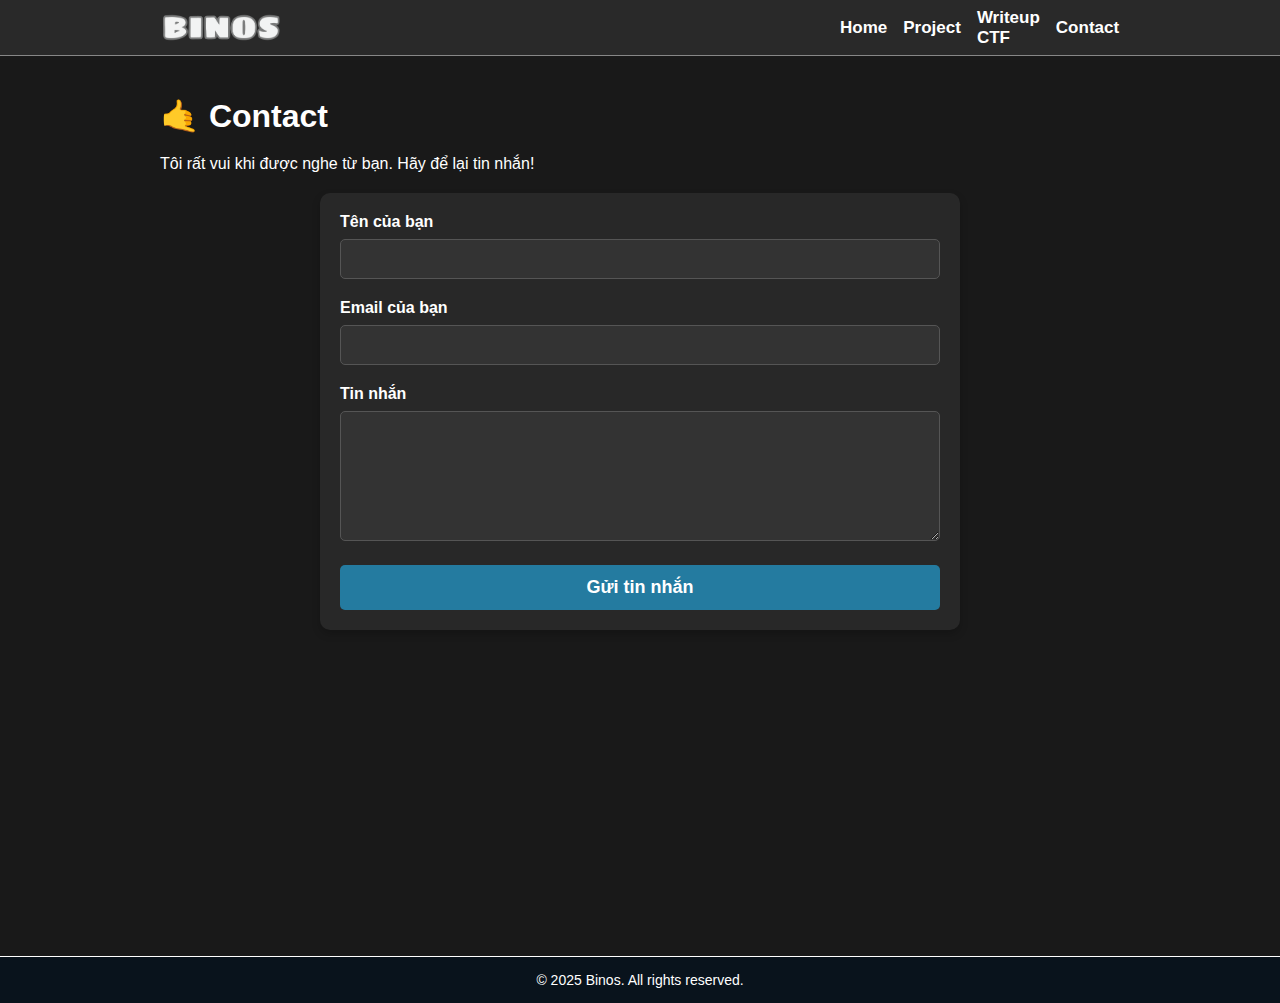
<file: contact.html>
<!DOCTYPE html>
<html lang="en">
<head>
    <meta charset="UTF-8">
    <meta name="viewport" content="width=device-width, initial-scale=1.0">
    <title>Contact | Binos</title>
    <link rel="icon" type="image/png" sizes="16x16" href="./assets/images/favicons/favicon-16x16.png">
    <meta name="msapplication-TileColor" content="#ffffff">
    <meta name="theme-color" content="#ffffff">
    <link rel="stylesheet" href="css/style.css">
    <link rel="stylesheet" href="css/header.css">
    <link rel="stylesheet" href="css/footer.css">
    <link rel="stylesheet" href="css/contact.css">
</head>

<body>
    <header>
        <div id="image_logo">
            <a href="./index.html">
                <img src="assets/images/logo.png" alt="logo">
            </a>
        </div>
        <nav class="nav">
            <ul class="nav_links">
                <li class="nav_links-item"><a href="./index.html">Home</a></li>
                <li class="nav_links-item"><a href="./project.html">Project</a></li>
                <li class="nav_links-item"><a href="./writeup.html">Writeup CTF</a></li>
                <li class="nav_links-item"><a href="./contact.html">Contact</a></li>
            </ul>
        </nav>
    </header>

    <main id="contact-container">
        <h1>🤙 Contact</h1>
        <p>Tôi rất vui khi được nghe từ bạn. Hãy để lại tin nhắn!</p>
        <form action="#" method="POST" id="contact-form">
            <div class="form-group">
                <label for="name">Tên của bạn</label>
                <input type="text" id="name" name="name" required>
            </div>
            <div class="form-group">
                <label for="email">Email của bạn</label>
                <input type="email" id="email" name="email" required>
            </div>
            <div class="form-group">
                <label for="message">Tin nhắn</label>
                <textarea id="message" name="message" rows="6" required></textarea>
            </div>
            <button type="submit" class="btn">Gửi tin nhắn</button>
        </form>
    </main>

    <footer>
        <p>&copy; 2025 Binos. All rights reserved.</p>
    </footer>
</body>
</html>
</file>
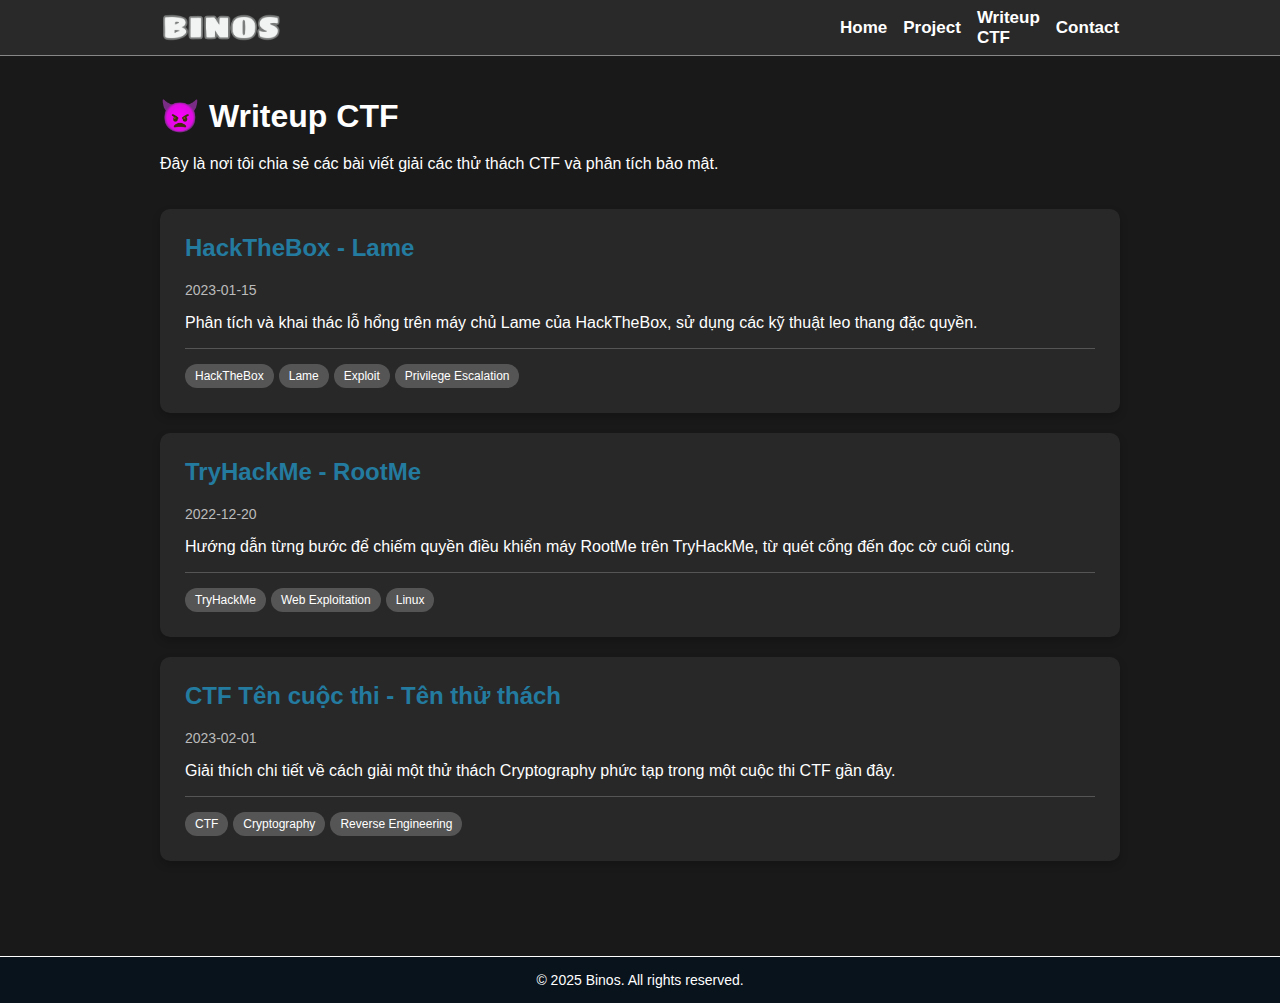
<file: writeup.html>
<!DOCTYPE html>
<html lang="en">
<head>
    <meta charset="UTF-8">
    <meta name="viewport" content="width=device-width, initial-scale=1.0">
    <title>Writeup-CTF | Binos</title>
    <link rel="icon" type="image/png" sizes="16x16" href="./assets/images/favicons/favicon-16x16.png">
    <meta name="msapplication-TileColor" content="#ffffff">
    <meta name="theme-color" content="#ffffff">
    <link rel="stylesheet" href="css/style.css">
    <link rel="stylesheet" href="css/header.css">
    <link rel="stylesheet" href="css/footer.css">
    <link rel="stylesheet" href="css/writeup.css">
</head>

<body>
    <header>
        <div id="image_logo">
            <a href="./index.html">
                <img src="assets/images/logo.png" alt="logo">
            </a>
        </div>
        <nav class="nav">
            <ul class="nav_links">
                <li class="nav_links-item"><a href="./index.html">Home</a></li>
                <li class="nav_links-item"><a href="./project.html">Project</a></li>
                <li class="nav_links-item"><a href="./writeup.html">Writeup CTF</a></li>
                <li class="nav_links-item"><a href="./contact.html">Contact</a></li>
            </ul>
        </nav>
    </header>

    <main id="writeup-container">
        <h1>👿 Writeup CTF</h1>
        <p>Đây là nơi tôi chia sẻ các bài viết giải các thử thách CTF và phân tích bảo mật.</p>
        <div id="writeup-list-container">
            </div>
    </main>

    <footer>
        <p>&copy; 2025 Binos. All rights reserved.</p>
    </footer>

    <script src="./js/writeup.js"></script>
</body>
</html>
</file>
<file: css/style.css>
:root{
    --primary-color: #09131c;
    --secondary-color: #262626;
    --third-color: #247ba0;
    --fourth-color: #292929;
    --background-color: #f4f4f4;
    --text-color: #333;
}
html{
    scroll-behavior: smooth;
    box-sizing: border-box;
    font-family: 'Roboto', sans-serif;
    background-color: var(--background-color);
    color: var(--text-color);
    margin: 0;
    padding: 0;
    font-size: 16px;
    height: 100vh;
}
body{
    width: 100%;
    margin: 0;
    padding: 0;
    height: 100%;
    min-height: 100vh;
}
main{
    padding: 20px 160px;
    box-sizing: border-box;
    background-color: rgb(25, 25, 25);
    height: 100%;
}
</file>
<file: css/header.css>
header{
    background-color: var(--fourth-color);
    display: flex;
    justify-content: space-between;
    color: white;
    padding: 0 160px;
    box-shadow: 0 2px 4px rgba(0,0,0,0.1);
    height: 55px;
    border-bottom: #878787 0.3px solid;
}

img{
    width: 100%;
    height: 100%;
    object-fit: contain;
    cursor: pointer;
}
nav{
    width: 30%;
    height: 100%;
    align-items: center;
    align-content: center;
    font-weight: 550;
    font-size: 17px;
}
.nav_links{
    list-style: none;
    display: flex;
    justify-content: space-between;
    justify-items: auto;
    margin: 0;
    padding: 0;
    align-items: center;
}
.nav_links-item{
    border-radius: 5px;
    align-items: center;
    height: 100%;
    display: flex;
    justify-content: center;
    cursor: pointer;
}
.nav_links-item:hover{
    background-color: rgb(120, 120, 120);
    transition: 0.3s;
    box-shadow: 0 2px 4px rgba(0,0,0,0.2);
}
.nav_links-item a{
    text-decoration: none;
    color: rgb(255, 255, 255);
    padding: 8px;
}
</file>
<file: css/footer.css>
footer{
    background-color: var(--primary-color);
    color: white;
    text-align: center;
    position: relative;
    padding: 1px 0;
    bottom: 0;
    width: 100%;
    border-top: white 1px solid;
    font-size: 14px;
}
</file>
<file: css/contact.css>
#contact-container {
    padding: 20px 160px;
    box-sizing: border-box;
    background-color: rgb(25, 25, 25);
    color: white;
}

#contact-container h1 {
    margin-bottom: 20px;
}

#contact-form {
    max-width: 600px;
    margin: 20px auto;
    padding: 20px;
    background-color: rgb(40, 40, 40);
    border-radius: 10px;
    box-shadow: 0 4px 8px rgba(0, 0, 0, 0.2);
}

.form-group {
    margin-bottom: 20px;
}

.form-group label {
    display: block;
    margin-bottom: 8px;
    font-weight: bold;
}

.form-group input,
.form-group textarea {
    width: 100%;
    padding: 10px;
    border: 1px solid #555;
    border-radius: 5px;
    background-color: #333;
    color: white;
    font-size: 16px;
    box-sizing: border-box; /* Đảm bảo padding không làm thay đổi kích thước tổng thể */
}

.form-group input:focus,
.form-group textarea:focus {
    outline: none;
    border-color: var(--third-color);
    box-shadow: 0 0 5px var(--third-color);
}

.btn {
    display: block;
    width: 100%;
    padding: 12px;
    font-size: 18px;
    font-weight: bold;
    color: white;
    background-color: var(--third-color);
    border: none;
    border-radius: 5px;
    cursor: pointer;
    transition: background-color 0.3s ease;
}

.btn:hover {
    background-color: #1a5c7f;
}
</file>
<file: css/writeup.css>
#writeup-container {
    padding: 20px 160px;
    box-sizing: border-box;
    background-color: rgb(25, 25, 25);
    color: white;
}

#writeup-container h1 {
    margin-bottom: 20px;
}

#writeup-list-container {
    display: flex;
    flex-direction: column;
    gap: 20px;
    padding-top: 20px;
}

.writeup-item {
    background-color: rgb(40, 40, 40);
    border-radius: 10px;
    padding: 25px;
    box-shadow: 0 4px 8px rgba(0, 0, 0, 0.2);
    transition: transform 0.3s ease-in-out;
}

.writeup-item:hover {
    transform: translateY(-5px);
}

.writeup-item h2 {
    margin-top: 0;
    font-size: 24px;
}

.writeup-item h2 a {
    color: var(--third-color);
    text-decoration: none;
}

.writeup-item h2 a:hover {
    text-decoration: underline;
}

.writeup-date {
    font-size: 14px;
    color: #bbb;
    margin-bottom: 15px;
}

.tags-list {
    margin-top: 15px;
    border-top: 1px solid #555;
    padding-top: 10px;
}

.tag-item {
    display: inline-block;
    background-color: #555;
    color: white;
    padding: 5px 10px;
    border-radius: 15px;
    font-size: 12px;
    margin-right: 5px;
    margin-top: 5px;
}
</file>
